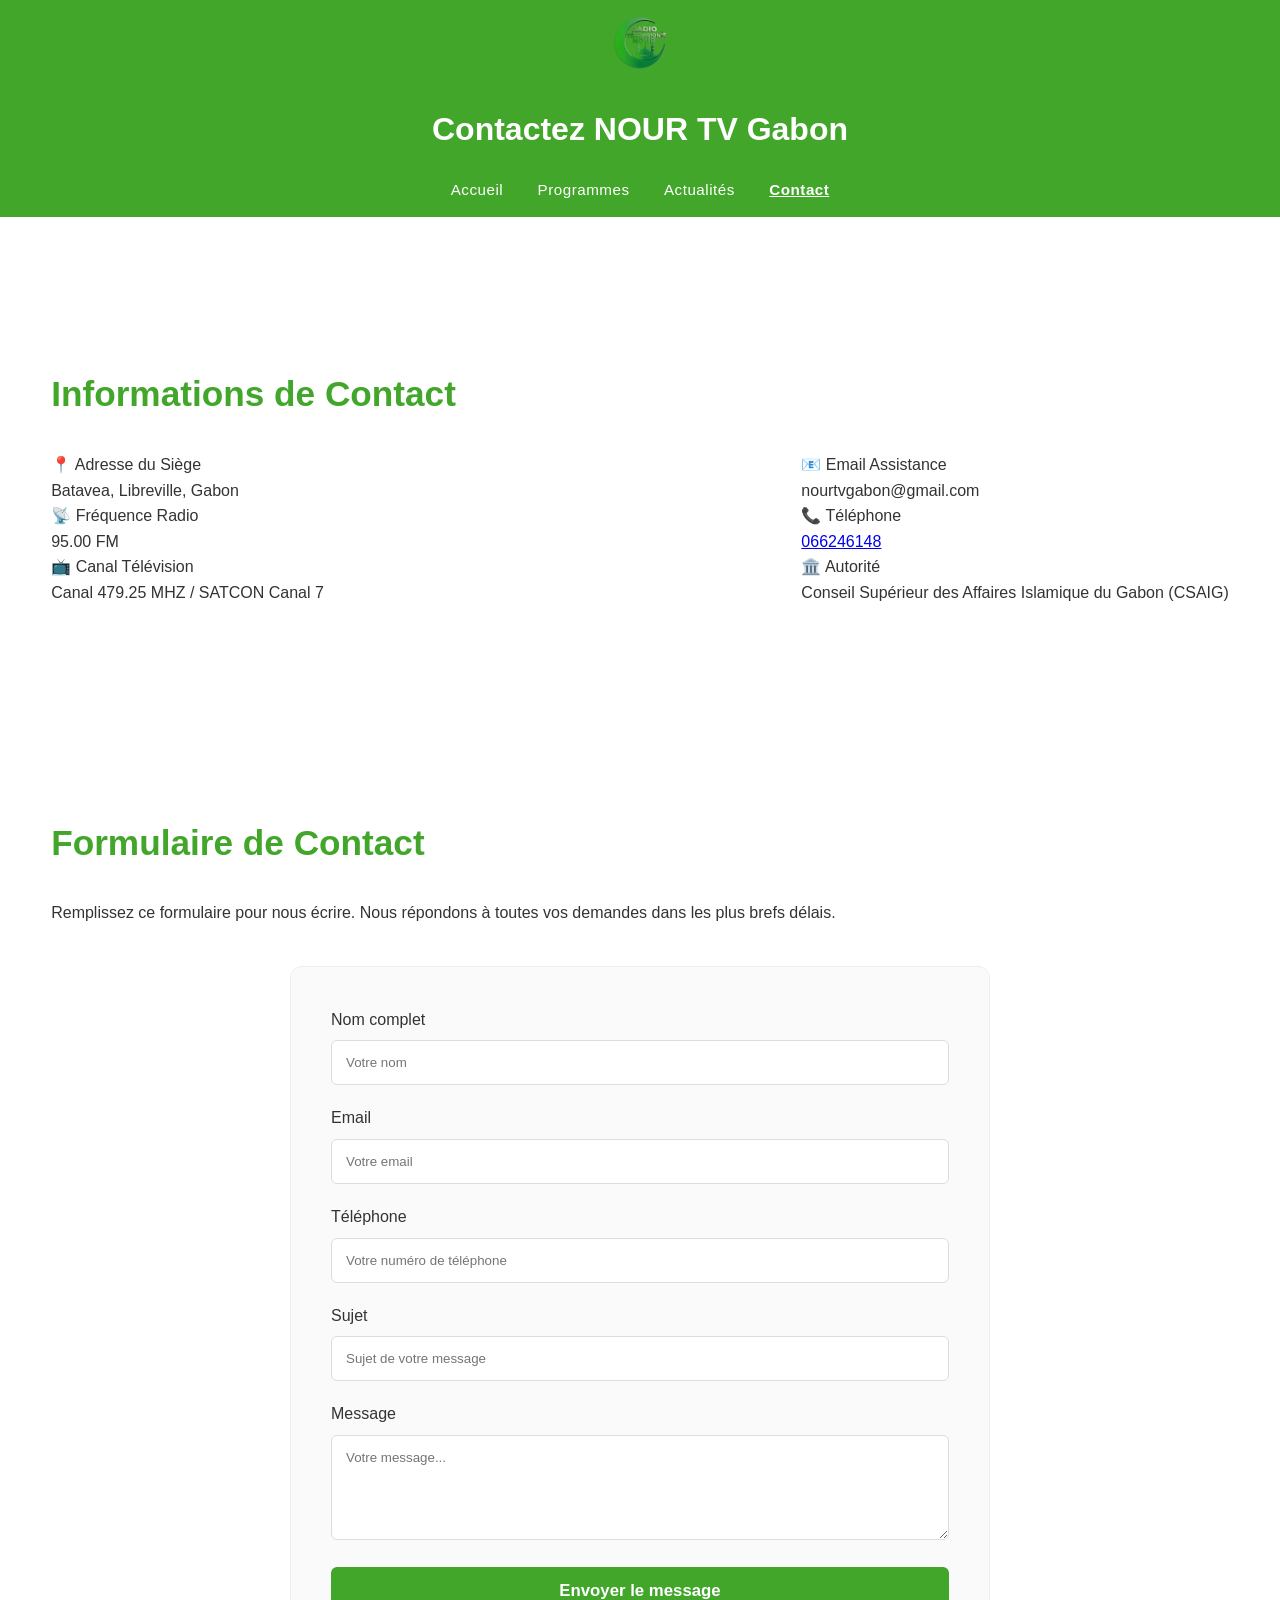
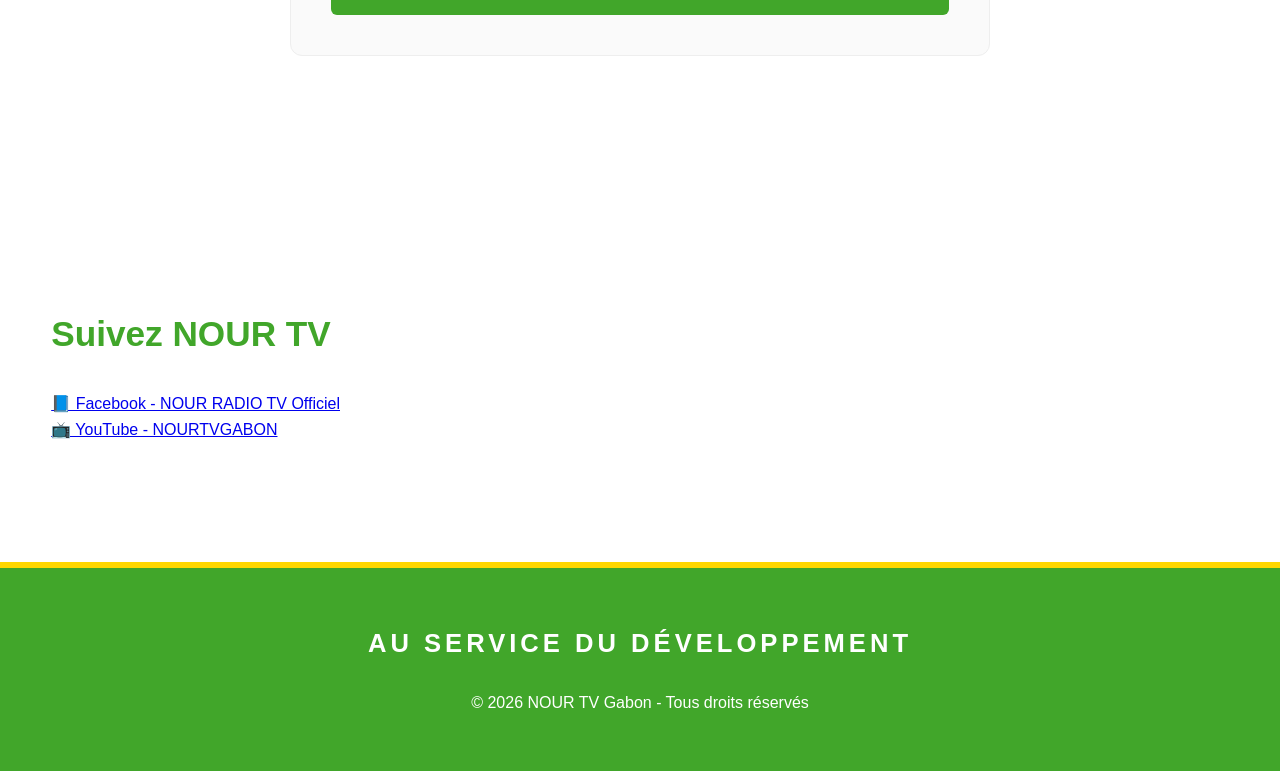
<file: pages/contact.html>
<!DOCTYPE html>
<html lang="fr">
<head>
  <meta charset="UTF-8">
  <meta name="viewport" content="width=device-width, initial-scale=1.0">
  <title>Contact - NOUR TV Gabon</title>
  <link rel="stylesheet" href="../style.css">
</head>
<body>
  <!-- HEADER -->
  <header>
    <img src="../images/logo.png" alt="Logo NOUR TV" class="logo">
    <h1>Contactez NOUR TV Gabon</h1>
    <nav>
      <a href="../index.html">Accueil</a>
      <a href="programmes.html">Programmes</a>
      <a href="actualites.html">Actualités</a>
      <a href="contact.html" class="active">Contact</a>
    </nav>
  </header>

  <!-- CONTENU -->
  <main class="container">
    <section class="contact-section">
      <h2 class="contact-title">Informations de Contact</h2>
      <div class="info-grid">
        <div>
          <div class="info-item">
            <div class="info-label">📍 Adresse du Siège</div>
            <div class="info-value">Batavea, Libreville, Gabon</div>
          </div>
          <div class="info-item">
            <div class="info-label">📡 Fréquence Radio</div>
            <div class="info-value">95.00 FM</div>
          </div>
          <div class="info-item">
            <div class="info-label">📺 Canal Télévision</div>
            <div class="info-value">Canal 479.25 MHZ / SATCON Canal 7</div>
          </div>
        </div>
        <div>
          <div class="info-item">
            <div class="info-label">📧 Email Assistance</div>
            <div class="info-value">nourtvgabon@gmail.com</div>
          </div>
          <div class="info-item">
            <div class="info-label">📞 Téléphone</div>
            <div class="info-value"><a href="tel:066246148">066246148</a></div>
          </div>
          <div class="info-item">
            <div class="info-label">🏛️ Autorité</div>
            <div class="info-value">Conseil Supérieur des Affaires Islamique du Gabon (CSAIG)</div>
          </div>
        </div>
      </div>
    </section>

    <section class="contact-section">
      <h2 class="contact-title">Formulaire de Contact</h2>
      <p>Remplissez ce formulaire pour nous écrire. Nous répondons à toutes vos demandes dans les plus brefs délais.</p>
      <form action="/contact" method="POST">
        <label class="form-label">Nom complet</label>
        <input type="text" name="nom" required placeholder="Votre nom">

        <label class="form-label">Email</label>
        <input type="email" name="email" required placeholder="Votre email">

        <label class="form-label">Téléphone</label>
        <input type="tel" name="telephone" placeholder="Votre numéro de téléphone">

        <label class="form-label">Sujet</label>
        <input type="text" name="sujet" required placeholder="Sujet de votre message">

        <label class="form-label">Message</label>
        <textarea name="message" rows="5" required placeholder="Votre message..."></textarea>

        <button type="submit">Envoyer le message</button>
      </form>
    </section>

    <section class="contact-section">
      <h2 class="contact-title">Suivez NOUR TV</h2>
      <a href="https://www.facebook.com/p/NOUR-RADIO-TV-Officiel-100063634954197/?locale=fr_FR" class="social-link">📘 Facebook - NOUR RADIO TV Officiel</a><br>
      <a href="https://www.youtube.com/@nourtvgabon9085" class="social-link">📺 YouTube - NOURTVGABON</a>
    </section>
  </main>

  <!-- FOOTER -->
  <footer>
    <p class="devise">AU SERVICE DU DÉVELOPPEMENT</p>
    <p>&copy; 2026 NOUR TV Gabon - Tous droits réservés</p>
  </footer>
</body>
</html>
</file>
<file: style.css>
/* ==========================================================================
   1. VARIABLES & IDENTITÉ VISUELLE NOUR TV
   ========================================================================== */
:root {
  --nour-green: #41A62A;
  --nour-light: #7CCB6A;
  --nour-white: #FFFFFF;
  --nour-dark: #1A1A1A;
  --nour-gold: #FFD700;
}

body {
  font-family: 'Segoe UI', Arial, sans-serif;
  margin: 0;
  padding: 0;
  line-height: 1.6;
  background-color: var(--nour-white);
  color: #333;
  width: 100%;
  overflow-x: hidden; /* Évite le scroll horizontal indésirable */
}

/* ==========================================================================
   2. EN-TÊTE (HEADER) & NAVIGATION PLEIN ÉCRAN
   ========================================================================== */
header {
  background-color: var(--nour-green);
  color: var(--nour-white);
  padding: 15px 4%; /* Alignement fluide basé sur le pourcentage */
  text-align: center;
  width: 100%;
  box-sizing: border-box;
}

.logo {
  height: 55px; 
  width: auto;
  margin-bottom: 5px;
}

nav a {
  color: var(--nour-white);
  margin: 0 15px;
  text-decoration: none;
  font-size: 0.95rem;
  letter-spacing: 0.5px;
}

nav a:hover, 
nav a.active {
  font-weight: 600;
  text-decoration: underline;
}

/* ==========================================================================
   3. HERO PAGE D'ACCUEIL (PLEIN ÉCRAN TOTAL)
   ========================================================================== */
.hero {
  position: relative;
  height: 100vh; /* Occupe 100% de la hauteur de l'écran */
  width: 100vw;  /* Occupe 100% de la largeur de l'écran */
  overflow: hidden;
  display: flex;
  justify-content: center;
  align-items: center;
  background: #111;
}

.hero-img, 
.hero-video {
  position: absolute;
  top: 0;
  left: 0;
  width: 100%;
  height: 100%;
  object-fit: cover;
  filter: brightness(40%); 
  z-index: 1;
}

.hero-overlay {
  position: relative;
  z-index: 2;
  text-align: center;
  color: var(--nour-white);
  padding: 20px;
  max-width: 1000px; /* Plus large pour le plein écran */
}

.hero-overlay h1 {
  font-size: 3.5em;
  font-weight: 800;
  margin: 10px 0;
  letter-spacing: 1px;
}

.hero-overlay h2 {
  font-size: 2.5em;
  margin-bottom: 10px;
}

.subtitle {
  font-size: 1.4em;
  margin-bottom: 25px;
  font-style: italic;
  font-weight: 300;
}

.btn-primary, 
.btn-secondary {
  display: inline-block;
  margin: 8px;
  padding: 14px 32px;
  border-radius: 50px;
  text-decoration: none;
  font-weight: bold;
  transition: all 0.3s ease;
}

.btn-primary {
  background: var(--nour-green);
  color: var(--nour-white);
}

.btn-primary:hover {
  background: #338520;
  transform: translateY(-2px);
}

.btn-secondary {
  background: var(--nour-gold);
  color: #222;
}

.btn-secondary:hover {
  background: #e0be00;
  transform: translateY(-2px);
}

/* ==========================================================================
   4. CONTENUS ET GRILLES EN LARGEUR MAXIMALE (FLUIDE)
   ========================================================================== */
section {
  margin: 60px auto;
  padding: 0 4%; /* Marges fluides de 4% à gauche/droite au lieu de marges fixes */
  width: 100%;
  box-sizing: border-box;
}

section h2 {
  color: var(--nour-green);
  font-size: 2.2rem;
}

.programmes-grid {
  display: grid;
  grid-template-columns: repeat(auto-fit, minmax(320px, 1fr)); /* Cartes plus larges */
  gap: 30px;
  margin-bottom: 40px;
}

.programme-card {
  background-color: #fcfcfc;
  border: 1px solid #eaeaea;
  padding: 25px;
  border-radius: 12px;
  transition: all 0.3s ease;
}

.programme-card:hover {
  transform: translateY(-5px);
  box-shadow: 0 12px 24px rgba(0,0,0,0.05);
}

.gallery-grid {
  display: grid;
  grid-template-columns: repeat(auto-fit, minmax(280px, 1fr));
  gap: 25px;
}

.gallery-grid img {
  width: 100%;
  height: 250px;
  object-fit: cover;
  border-radius: 12px;
  box-shadow: 0 4px 12px rgba(0,0,0,0.08);
  transition: transform .3s ease;
}

.gallery-grid img:hover {
  transform: scale(1.04);
}

.about-flex {
  display: flex;
  gap: 50px;
  align-items: center;
}

.about-img {
  width: 40%;
  border-radius: 12px;
  box-shadow: 0 6px 18px rgba(0,0,0,0.08);
}

/* ==========================================================================
   5. SECTION ACTUALITÉS & VIDÉOS (PLEIN ÉCRAN ULTRA-LARGE)
   ========================================================================== */
.actualites-banner {
  background: var(--nour-green);
  padding: 80px 4%;
  text-align: center;
  color: var(--nour-white);
  width: 100%;
  box-sizing: border-box;
}

.actualites-banner h2 {
  font-size: 46px;
  margin-bottom: 15px;
  text-transform: uppercase;
  font-weight: 800;
}

.actualites-banner .intro {
  max-width: 1200px;
  margin: auto;
  font-size: 21px;
  line-height: 1.7;
}

.videos {
  background: #f8fff5;
  padding: 80px 4%;
  width: 100%;
  box-sizing: border-box;
}

.section-title {
  width: 100%;
  margin: 0 auto 60px auto;
  text-align: center;
}

.section-title h2 {
  font-size: 42px;
  font-weight: 800;
  color: var(--nour-green);
  text-transform: uppercase;
}

.section-title h2::after {
  content: "";
  display: block;
  width: 100px;
  height: 4px;
  background: var(--nour-green);
  margin: 15px auto;
  border-radius: 10px;
}

.video-item {
  flex: 1;
  min-width: 0;
  background: var(--nour-white);
  border-radius: 16px;
  overflow: hidden;
  border-top: 8px solid var(--nour-green);
  box-shadow: 0 8px 24px rgba(65,166,42,.12);
  transition: all 0.3s ease;
}

.video-item:hover {
  transform: translateY(-6px);
  box-shadow: 0 16px 32px rgba(65,166,42,.22);
}

.video-item video {
  width: 100%;
  height: 280px; /* Plus grand pour s'adapter aux écrans larges */
  object-fit: cover;
  display: block;
}

.video-item h3 {
  color: var(--nour-green);
  font-size: 24px;
  text-align: center;
  margin: 20px 15px 10px;
}

.video-item p {
  padding: 0 20px 25px;
  text-align: center;
  color: #666;
  font-size: 1rem;
}

/* ==========================================================================
   6. SECTION À PROPOS (LARGE BANDE INTERNATIONALE EN BAS)
   ========================================================================== */
.explication {
  margin-top: 0; /* Aligné directement pour un effet de blocs continus */
  background: var(--nour-green);
  color: var(--nour-white);
  padding: 100px 6%;
  width: 100%;
  box-sizing: border-box;
  text-align: center;
}

.explication h2 {
  color: var(--nour-white) !important;
  font-size: 42px;
  margin-bottom: 20px;
  font-weight: 700;
}

.explication p {
  max-width: 1200px;
  margin: 15px auto;
  line-height: 1.8;
  font-size: 20px;
}

.devise {
  font-weight: bold;
  color: var(--nour-white) !important;
  font-size: 34px;
  letter-spacing: 6px;
  margin-top: 35px;
  text-transform: uppercase;
}

/* ==========================================================================
   7. FORMULAIRE DE CONTACT PROFESSIONNEL
   ========================================================================== */
.contact-section {
  padding: 60px 4%;
  width: 100%;
  box-sizing: border-box;
}

.info-grid {
  display: flex;
  justify-content: space-between;
  gap: 50px;
}

form {
  max-width: 700px; /* Un peu plus étalé */
  margin: 40px auto;
  padding: 40px;
  background-color: #fafafa;
  border: 1px solid #eee;
  border-radius: 12px;
  box-sizing: border-box;
}

form input, 
form textarea {
  width: 100%;
  padding: 14px;
  margin: 8px 0 20px 0;
  border: 1px solid #ddd;
  border-radius: 6px;
  box-sizing: border-box;
  font-family: inherit;
}

form button {
  background-color: var(--nour-green);
  color: var(--nour-white);
  padding: 14px 28px;
  border: none;
  font-weight: bold;
  cursor: pointer;
  border-radius: 6px;
  width: 100%;
  font-size: 1.05rem;
  transition: background 0.3s ease;
}

form button:hover {
  background-color: #338520;
}

/* ==========================================================================
   8. FOOTER PLEIN ÉCRAN
   ========================================================================== */
footer {
  background: #111; 
  color: #bbb;
  text-align: center;
  padding: 30px 4%;
  font-size: 0.95rem;
  border-top: 4px solid var(--nour-green);
  width: 100%;
  box-sizing: border-box;
}

/* ==========================================================================
   9. RESPONSIVE (DÉGRADATION FLEXIBLE POUR SMARTPHONES)
   ========================================================================== */
@media (max-width: 900px) {
  .video-grid {
    flex-wrap: wrap !important; /* Empilement propre uniquement sur mobile */
  }
  
  .video-item {
    width: 100%;
    flex: none;
  }
  
  .about-flex {
    flex-direction: column;
  }
  
  .about-img {
    width: 100%;
  }
  
  .hero-overlay h1 {
    font-size: 2.2em;
  }
  
  .hero-overlay h2 {
    font-size: 1.6em;
  }
}
/* ==========================================================================
   BANDEAU DÉFILANT (STYLE TV EN DIRECT)
   ========================================================================== */
.ticker-wrapper {
  display: flex;
  background: #111;
  color: #fff;
  font-family: inherit;
  overflow: hidden;
  height: 45px;
  align-items: center;
  box-shadow: 0 4px 12px rgba(0,0,0,0.15);
  border-bottom: 3px solid var(--nour-green, #41A62A);
  width: 100%;
}

.ticker-badge {
  background: #d32f2f; /* Rouge Alerte */
  color: white;
  padding: 0 20px;
  height: 100%;
  display: flex;
  align-items: center;
  font-weight: 800;
  font-size: 0.85rem;
  letter-spacing: 1px;
  z-index: 3;
  position: relative;
  box-shadow: 5px 0 15px rgba(0,0,0,0.3);
}

.ticker-text {
  flex-grow: 1;
  white-space: nowrap;
  overflow: hidden;
  display: flex;
  align-items: center;
}

.ticker-text span {
  display: inline-block;
  padding-left: 100%;
  font-size: 0.95rem;
  font-weight: 500;
  animation: ticker 25s linear infinite;
}

@keyframes ticker {
  0% { transform: translate3d(0, 0, 0); }
  100% { transform: translate3d(-100%, 0, 0); }
}

/* ==========================================================================
   DÉCORATION DES CARTES D'ACTUALITÉS & VIDÉOS
   ========================================================================== */
.actualites-container {
  padding: 60px 4% 80px 4%;
  background: linear-gradient(180deg, #ffffff 0%, #f4faf2 100%);
}

/* Conteneur de la vidéo ou de l'image miniature */
.video-thumbnail-wrapper {
  position: relative;
  width: 100%;
  height: 230px;
  overflow: hidden;
  background: #000;
}

/* Badge de catégorie sur l'image */
.video-badge, .video-badge-alt {
  position: absolute;
  top: 15px;
  left: 15px;
  color: white;
  padding: 5px 12px;
  font-size: 0.75rem;
  font-weight: 700;
  border-radius: 4px;
  letter-spacing: 0.5px;
  z-index: 2;
}

.video-badge { background: var(--nour-green, #41A62A); }
.video-badge-alt { background: #FFD700; color: #222; }

/* Overlay Effet Play au survol */
.play-overlay {
  position: absolute;
  top: 0; left: 0; width: 100%; height: 100%;
  background: rgba(0, 0, 0, 0.2);
  display: flex;
  justify-content: center;
  align-items: center;
  opacity: 0;
  transition: all 0.3s ease;
  z-index: 1;
}

/* Icône de lecture stylisée en CSS pur */
.play-icon {
  width: 50px;
  height: 50px;
  background: white;
  border-radius: 50%;
  position: relative;
  box-shadow: 0 4px 15px rgba(0,0,0,0.3);
  transition: transform 0.3s ease;
}

.play-icon::after {
  content: "";
  position: absolute;
  top: 17px;
  left: 21px;
  border-style: solid;
  border-width: 8px 0 8px 12px;
  border-color: transparent transparent transparent #111;
}

/* Animations au survol de la carte */
.video-item:hover .play-overlay {
  opacity: 1;
  background: rgba(0, 0, 0, 0.4);
}

.video-item:hover .play-icon {
  transform: scale(1.15);
  background: var(--nour-green, #41A62A);
}

.video-item:hover .play-icon::after {
  border-color: transparent transparent transparent white;
}

/* Habillage du texte sous la vidéo */
.video-content {
  padding: 25px 20px;
  background: #ffffff;
}

.video-date {
  font-size: 0.8rem;
  color: #888;
  display: block;
  margin-bottom: 8px;
  font-weight: 600;
  text-transform: uppercase;
  letter-spacing: 0.5px;
}

.video-item h3 {
  color: #1a1a1a !important; /* Texte sombre plus lisible */
  font-size: 1.35rem !important;
  font-weight: 700;
  text-align: left !important; /* Alignement plus pro à gauche */
  margin: 0 0 12px 0 !important;
  line-height: 1.4;
  transition: color 0.3s;
}

.video-item:hover h3 {
  color: var(--nour-green, #41A62A) !important;
}

.video-item p {
  text-align: left !important;
  padding: 0 !important;
  color: #555;
  font-size: 0.95rem;
  line-height: 1.6;
  margin-bottom: 20px;
}

/* Lien d'action élégant */
.read-more {
  display: inline-block;
  color: var(--nour-green, #41A62A);
  text-decoration: none;
  font-weight: 700;
  font-size: 0.9rem;
  transition: transform 0.2s;
}

.read-more:hover {
  transform: translateX(5px);
}
/* Bannière verte en haut avec logo */
.actualites-banner {
  background: var(--nour-green);
  padding: 60px 4%;
  text-align: center;
  color: var(--nour-white);
  width: 100%;
  box-sizing: border-box;
  border-bottom: 6px solid var(--nour-gold); /* rappel doré institutionnel */
}

.actualites-banner img.logo {
  height: 80px;
  margin-bottom: 15px;
}

.actualites-banner h2 {
  font-size: 42px;
  font-weight: 800;
  text-transform: uppercase;
  margin: 10px 0;
}

.actualites-banner .intro {
  max-width: 900px;
  margin: auto;
  font-size: 20px;
  line-height: 1.6;
}

/* Footer avec devise en valeur */
footer {
  background: var(--nour-green);
  color: var(--nour-white);
  text-align: center;
  padding: 40px 4%;
  font-size: 1rem;
  border-top: 6px solid var(--nour-gold);
}

footer .devise {
  font-weight: bold;
  font-size: 1.6rem;
  margin-top: 15px;
  text-transform: uppercase;
  letter-spacing: 4px;
  color: var(--nour-gold);
}
/* Grille vidéo desktop */
.video-grid {
  display: grid;
  grid-template-columns: repeat(auto-fit, minmax(350px, 1fr));
  gap: 30px;
  margin-top: 20px;
}

/* Style des vidéos */
.video-item {
  background: #fff;
  border-radius: 12px;
  overflow: hidden;
  box-shadow: 0 6px 18px rgba(0,0,0,0.1);
  transition: transform 0.3s ease;
}

.video-item:hover {
  transform: translateY(-5px);
}

.video-item iframe {
  width: 100%;
  height: 250px;
  border: none;
}

.video-item p {
  padding: 15px;
  text-align: center;
  font-size: 1rem;
  color: #333;
}

/* Responsive mobile */
@media (max-width: 768px) {
  .video-grid {
    grid-template-columns: 1fr; /* empile les vidéos */
  }

  .video-item iframe {
    height: 200px;
  }
}
.video-grid {
  display: grid;
  grid-template-columns: repeat(3, 1fr); /* 3 vidéos par ligne */
  gap: 30px;
  margin-top: 20px;
}

.video-item {
  background: #fff;
  border-radius: 12px;
  overflow: hidden;
  box-shadow: 0 6px 18px rgba(0,0,0,0.1);
  transition: transform 0.3s ease;
}

.video-item:hover {
  transform: translateY(-5px);
}

.video-item iframe {
  width: 100%;
  height: 250px;
  border: none;
}

.video-item p {
  padding: 15px;
  text-align: center;
  font-size: 1rem;
  color: #333;
}

/* Responsive mobile */
@media (max-width: 900px) {
  .video-grid {
    grid-template-columns: 1fr; /* empile les vidéos sur mobile */
  }
}
</file>
